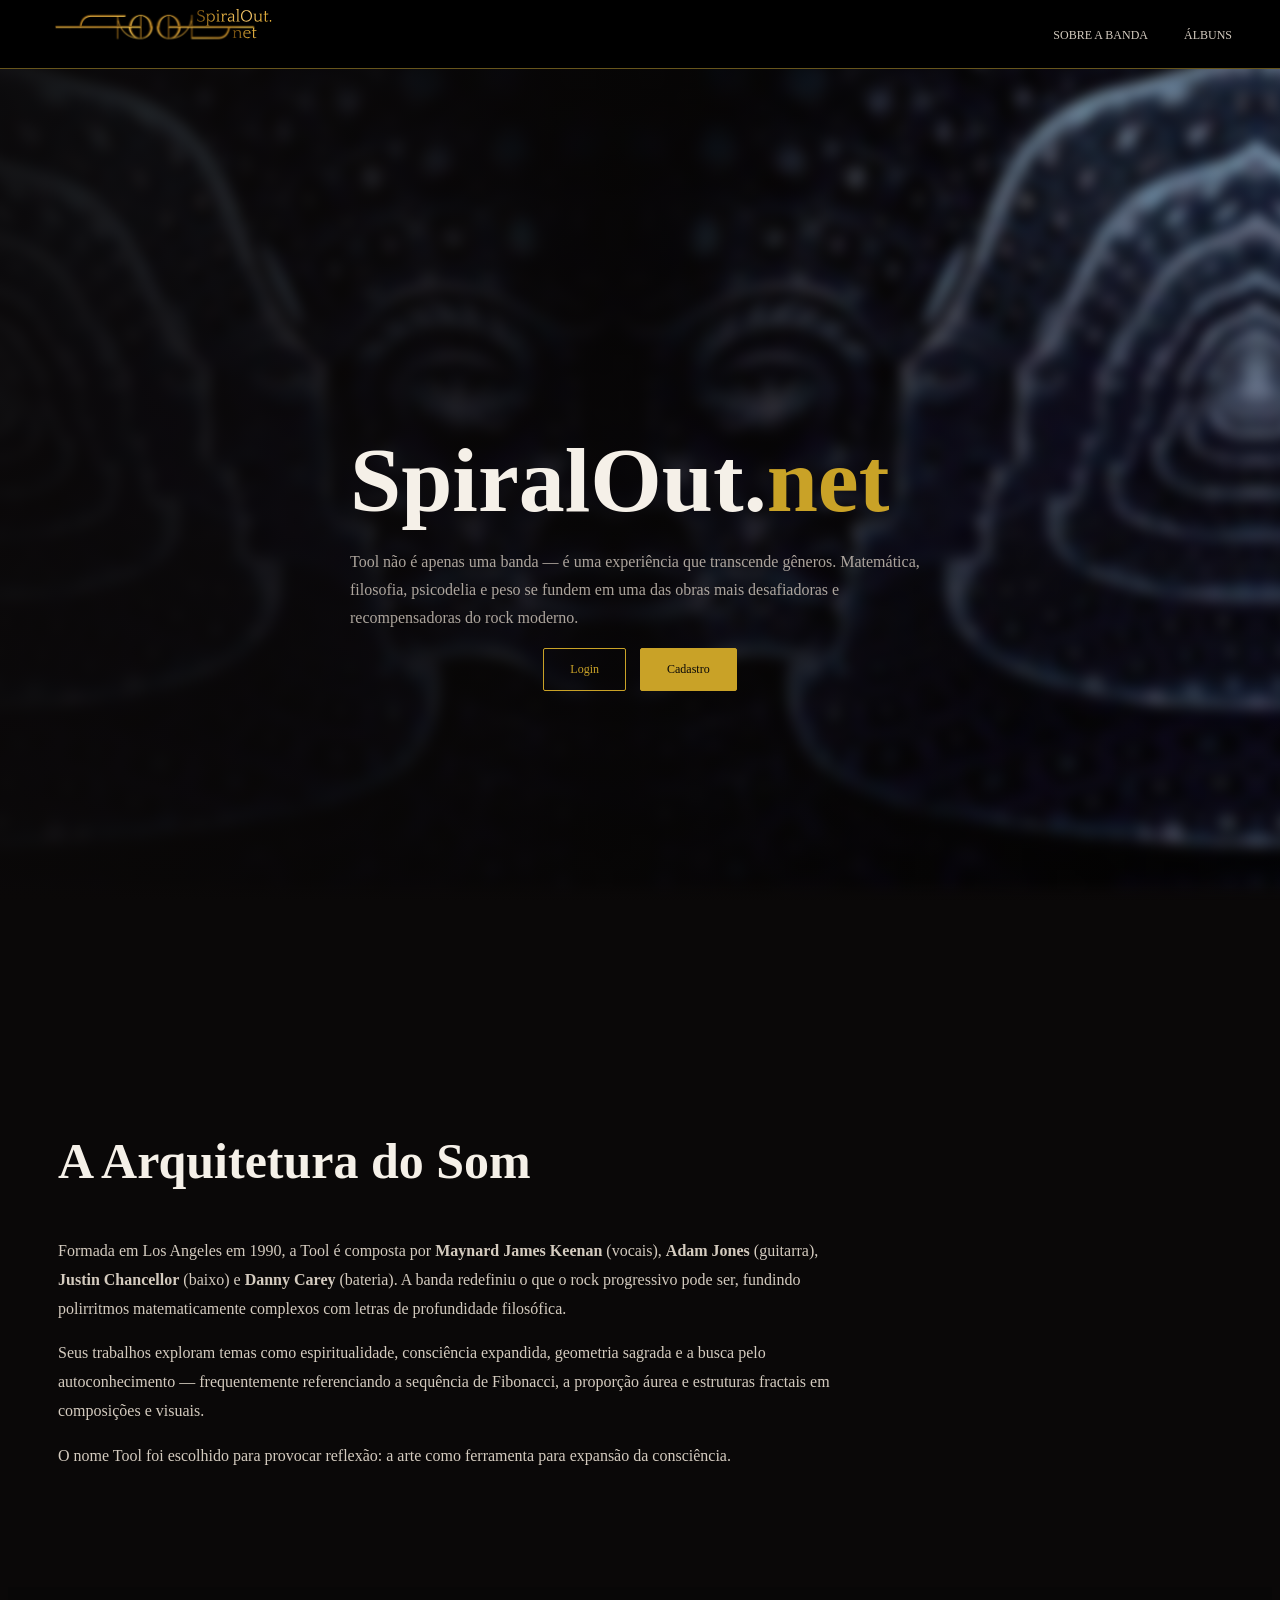
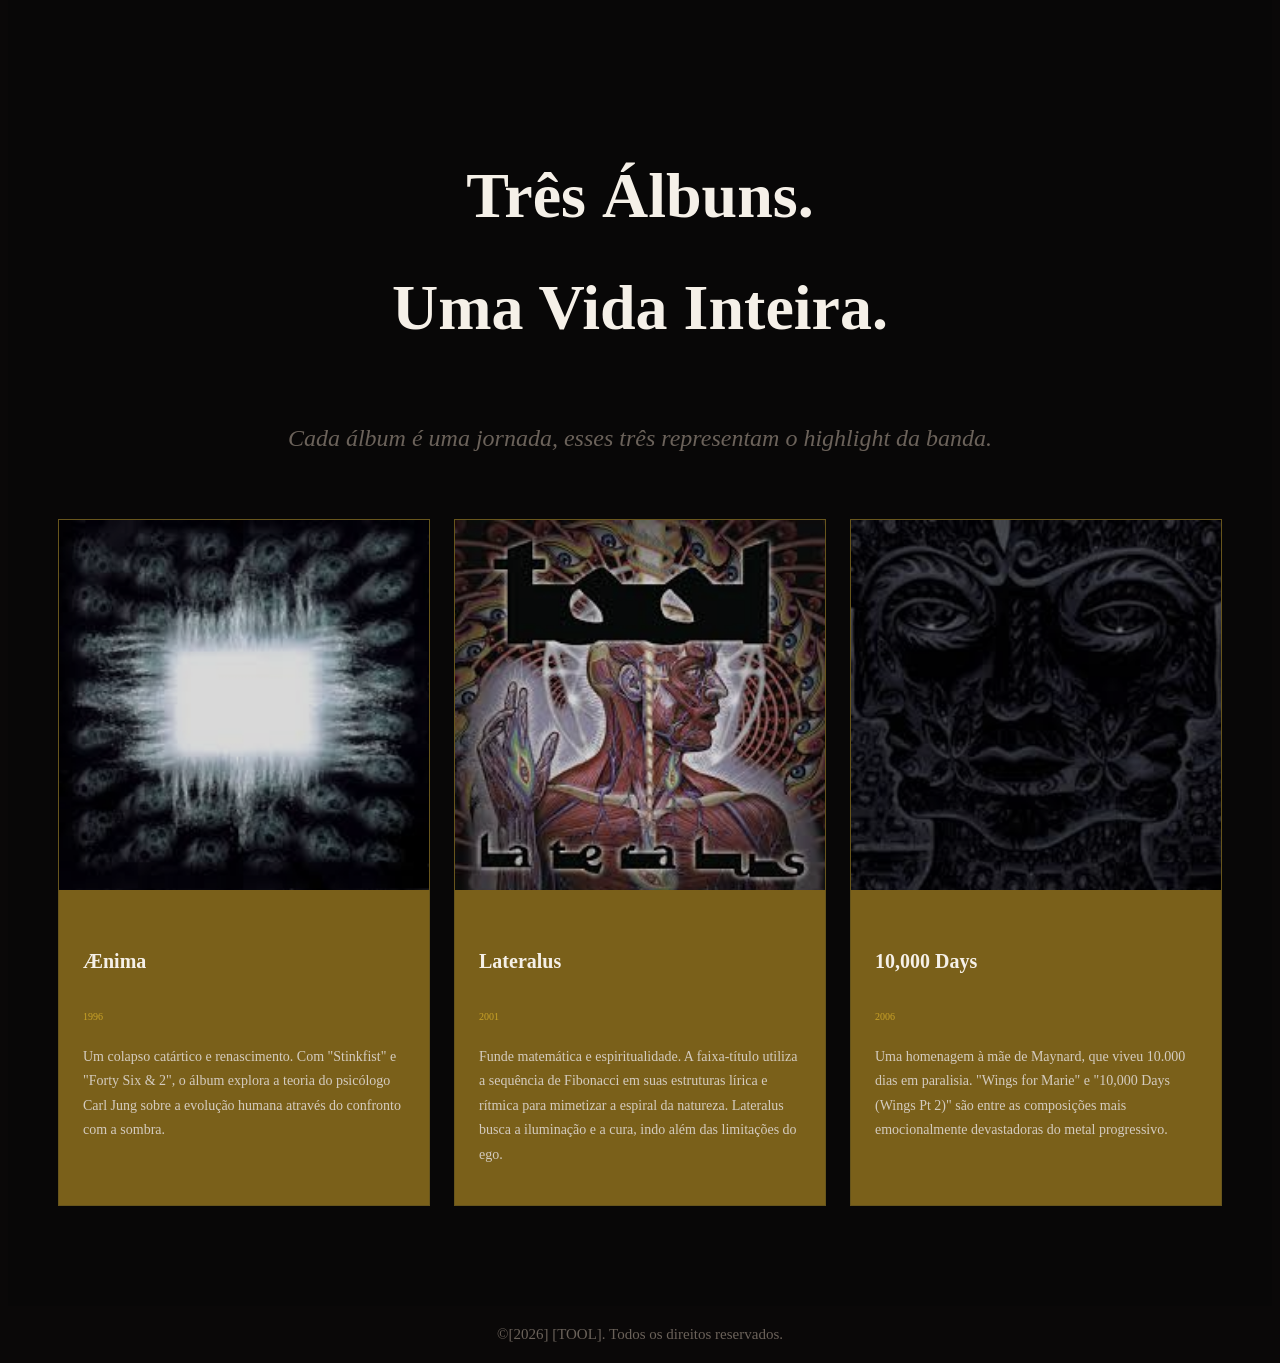
<file: public/index.html>
<!DOCTYPE html>
<html lang="en">

<head>
    <meta charset="UTF-8">
    <meta http-equiv="X-UA-Compatible" content="IE=edge">
    <meta name="viewport" content="width=device-width, initial-scale=1.0">

    <title>SpiralOut.net | Página Inicial</title>

    <script src="./js/sessao.js"></script>

    <link rel="stylesheet" href="css/style.css">
    <link rel="icon" href="./assets/imgs/logo.png">
    <link rel="preconnect" href="https://fonts.gstatic.com">

</head>

<body>
  <!-- Navbar -->
    <header>
        <a href="index.html"> <img src="assets/imgs/logo_navbar_tool.svg" alt="Imagem da logo da navbar" class="logo"></a>

        <ul class="nav_list">
            <li><a href="#sobre_a_banda">SOBRE A BANDA</a></li>
            <li><a href="#albuns">ÁLBUNS</a></li>
        </ul>
    </header>
  
    <!-- Hero Section -->
    <section class="hero" id="hero">
        <div class="hero-background">
        <img src="assets/imgs/fundo.svg" alt="Imagem de fundo do álbum '10,000 Days' da banda Tool">
        </div>

    <div class="hero-content">
        <h1>SpiralOut.<span class="texto-amarelo">net</span></h1>
        <p>Tool não é apenas uma banda — é uma experiência que transcende gêneros. Matemática, filosofia, psicodelia e peso se fundem em uma das obras mais desafiadoras e recompensadoras do rock moderno.</p>
        <div class="hero-buttons">
        <a href="login.html" class="btn btn-linha">Login</a>
        <a href="cadastro.html" class="btn btn-preenchido">Cadastro</a>
        </div>
    </div>

     </section>

     <!-- Sobre a banda -->
      <section class="sobre" id="sobre_a_banda">

        <div class="sobre-texto">
            <h2 id="titulo-sobre">A Arquitetura do Som</h2>
            <p>Formada em Los Angeles em 1990, a Tool é composta por <strong>Maynard James Keenan</strong> (vocais), <strong>Adam Jones</strong> (guitarra), <strong>Justin Chancellor</strong> (baixo) e <strong>Danny Carey</strong> (bateria). A banda redefiniu o que o rock progressivo pode ser, fundindo polirritmos matematicamente complexos com letras de profundidade filosófica.</p>

            <p>Seus trabalhos exploram temas como espiritualidade, consciência expandida, geometria sagrada e a busca pelo autoconhecimento — frequentemente referenciando a sequência de Fibonacci, a proporção áurea e estruturas fractais em composições e visuais.</p>

            <p>O nome Tool foi escolhido para provocar reflexão: a arte como ferramenta para expansão da consciência.</p>
        </div>
      </section>

      <!-- Albuns -->
       <section class="albuns" id="albuns">

        <div class="albuns-header">
            <h2 id="titulo-albuns">Três Álbuns. <br> Uma Vida Inteira.</h2>
            <p>Cada álbum é uma jornada, esses três representam o highlight da banda.
            </p>
        </div>

        <div class="albuns-grid">

            <!-- Ænima -->
            <article class="album-card" aria-label="Álbum Ænima">
                <div class="album-capa">
                    <img src="assets/imgs/aenima.jpg" alt="Capa do álbum Ænima">
                </div>

                <div class="album-info">
                    <h3 class="album-nome">Ænima</h3>
                    <span class="album-ano">1996</span>
                    <p class="album-desc"> Um colapso catártico e renascimento. Com "Stinkfist" e "Forty Six & 2", o álbum explora a teoria do psicólogo Carl Jung sobre a evolução humana através do confronto com a sombra. </p>
                </div>
            </article>

            <!-- Lateralus -->
             <article class="album-card">
                <div class="album-capa">
                    <img src="assets/imgs/lateralus.jpg" alt="Capa do álbum Lateralus">
                </div>

                <div class="album-info">
                    <h3 class="album-nome" >Lateralus</h3>
                    <span class="album-ano">2001</span>
                    <p class="album-desc"> Funde matemática e espiritualidade. A faixa-título utiliza a sequência de Fibonacci em suas estruturas lírica e rítmica para mimetizar a espiral da natureza. Lateralus busca a iluminação e a cura, indo além das limitações do ego. </p>
                </div>
             </article>

             <!-- 10,000 Days -->
              <article class="album-card">
                <div class="album-capa">
                    <img src="assets/imgs/10000 days.jpg" alt="Capa do álbum 10,000 Days">
                </div>

                <div class="album-info">
                    <h3 class="album-nome">10,000 Days</h3>
                    <span class="album-ano">2006</span>
                    <p class="album-desc"> Uma homenagem à mãe de Maynard, que viveu 10.000 dias em paralisia. "Wings for Marie" e "10,000 Days (Wings Pt 2)" são entre as composições mais emocionalmente devastadoras do metal progressivo. </p>
                </div>
              </article>
        </div>
       </section>

       <section class="footer">
        <div class="container">
            <p> ©[2026] [TOOL]. Todos os direitos reservados. </p>

        </div>

       </section>
    
</body>
</html>
</file>
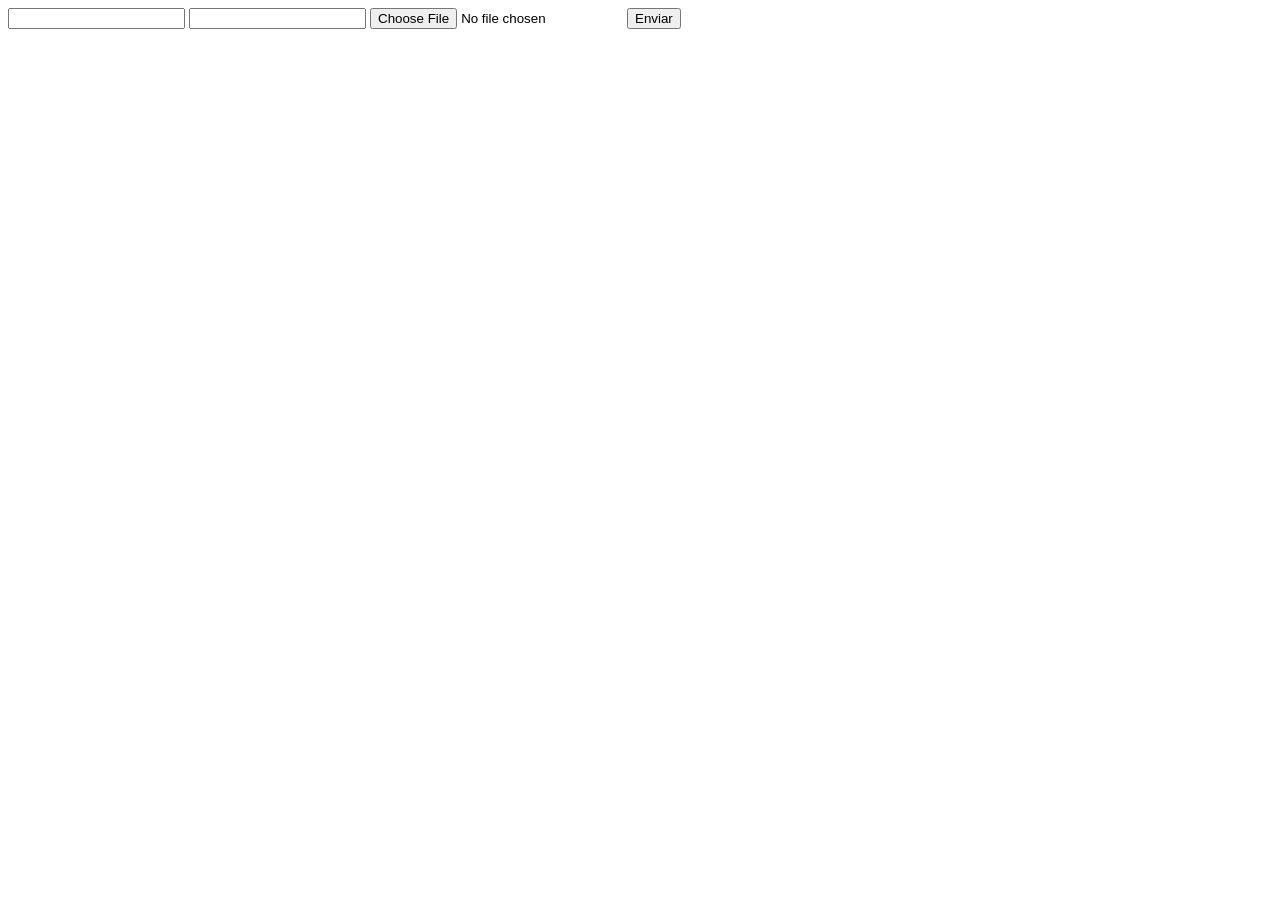
<file: DOCUMENTOS_DE_APOIO/exemplo_de_upload_de_arquivo/public/index.html>
<!DOCTYPE html>
<html lang="en">

<head>
  <meta charset="UTF-8">
  <meta http-equiv="X-UA-Compatible" content="IE=edge">
  <meta name="viewport" content="width=device-width, initial-scale=1.0">
  <title>Upload</title>
</head>

<body>

  <div>
    <input name="nome" id="nome" type="text" />
    <input name="email" id="email" type="url" />
    <input name="foto" id="foto" type="file" />
    <button onclick="enviar()">Enviar</button>
  </div>

  <div id="container"></div>
</body>

</html>

<script>
  function enviar() {
    const formData = new FormData();
    formData.append('foto', foto.files[0])
    formData.append('nome', nome.value)
    formData.append('email', email.value)

    fetch("/usuarios/cadastro", {
      method: "POST",
      body: formData
    })
      .then(res => {
        window.location = "./perfil.html"
      })
      .catch(err => {
        console.log(err);
      })
  }
</script>
</file>
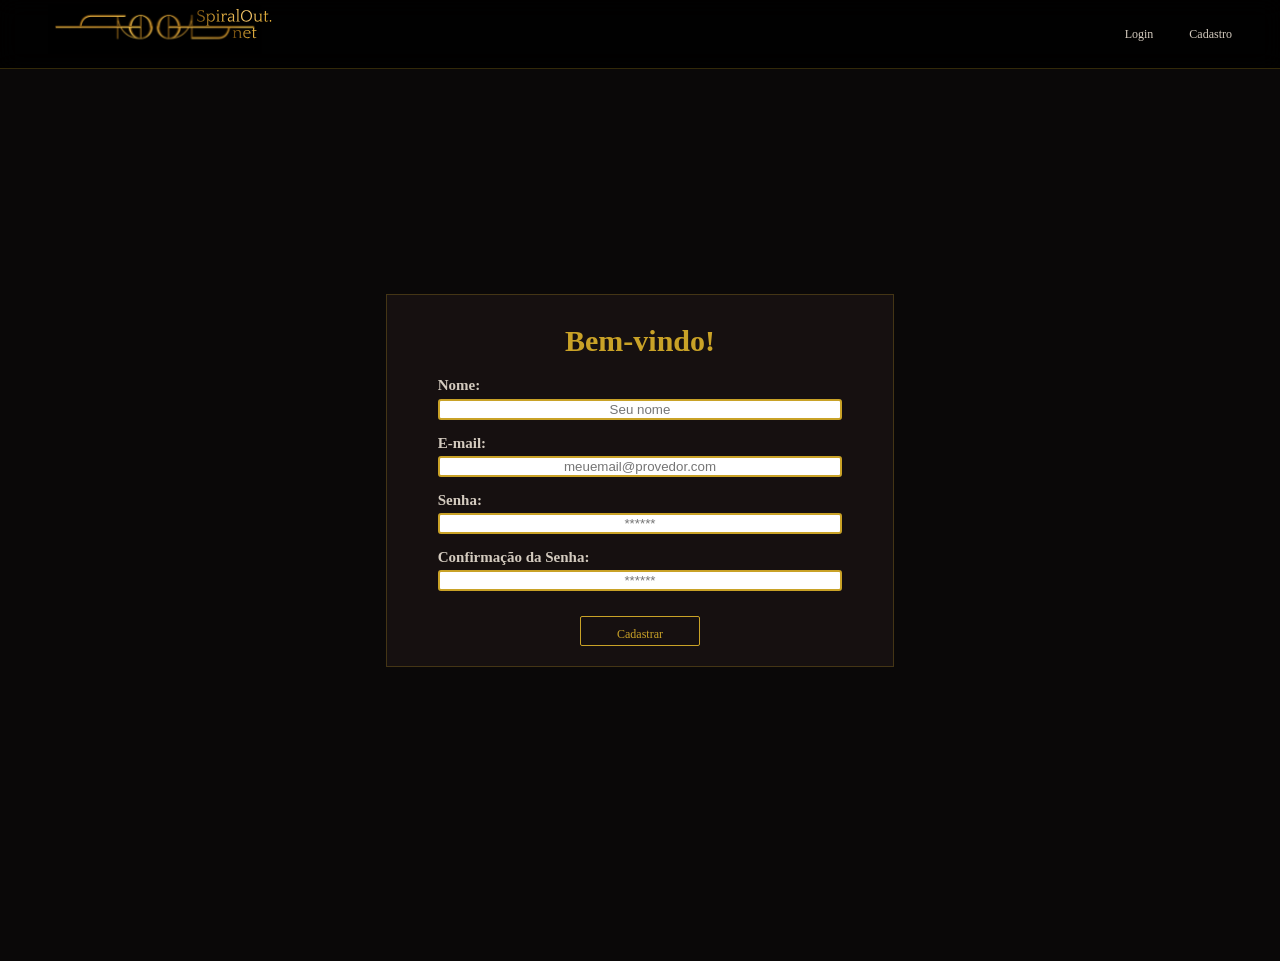
<file: public/cadastro.html>
<!DOCTYPE html>
<html lang="pt-br">

<head>
  <meta charset="UTF-8" />
  <meta http-equiv="X-UA-Compatible" content="IE=edge" />
  <meta name="viewport" content="width=device-width, initial-scale=1.0" />

  <title>SpiralOut.net  | Cadastro</title>

  <script src="./js/sessao.js"></script>

  <link rel="stylesheet" href="./css/login_cadastro.css" />
  <link rel="icon" href="./assets/imgs/logo.png">
  <link rel="preconnect" href="https://fonts.gstatic.com" />
  <link href="https://fonts.googleapis.com/css2?family=Cormorant+Garamond:ital,wght@0,300;0,400;1,300&family=Share+Tech+Mono&display=swap" rel="stylesheet">
</head>

<body onload="listar()">
   <!-- Navbar -->
    <header>
        <a href="index.html"> <img src="assets/imgs/logo_navbar_tool.svg" alt="Imagem da logo da navbar" class="logo"></a>
        <ul class="nav_list">
          <a href="login.html">Login</a>
          <a href="cadastro.html">Cadastro</a>
        </ul>
    </header>
  <!--header fim-->

  <div class="login">
    <div class="container">
      <div class="card card-cadastro">
        <h2>Bem-vindo!</h2>
        <div class="formulario">
          <!--
                         Para inserir mais um campo, copie uma das inputs abaixo.
                         Assim que inserir vá para o script abaixo.
                     -->
          <div class="campo">
            <span>Nome:</span>
            <input id="nome_input" type="text" placeholder="Seu nome" />
          </div>
          <div class="campo">
            <span>E-mail:</span>
            <input id="email_input" type="text" placeholder="meuemail@provedor.com" />
          </div>
          <div class="campo">
            <span>Senha:</span>
            <input id="senha_input" type="password" placeholder="******" />
          </div>
          <div class="campo">
            <span>Confirmação da Senha:</span>
            <input id="confirmacao_senha_input" type="password" placeholder="******" />
          </div>
          <button class="botao" onclick="cadastrar()">Cadastrar</button>
        </div>
        <div id="div_aguardar" class="loading-div">
          <img src="./assets/circle-loading.gif" id="loading-gif" />
        </div>

        <div id="div_erros_login"></div>
      </div>
    </div>
  </div>


</html>

<script>

  // Array para armazenar empresas cadastradas para validação de código de ativação 
  let listaEmpresasCadastradas = [];

  function cadastrar() {
    // aguardar();

    //Recupere o valor da nova input pelo nome do id
    // Agora vá para o método fetch logo abaixo
    var nomeVar = nome_input.value;
    var emailVar = email_input.value;
    var senhaVar = senha_input.value;
    var confirmacaoSenhaVar = confirmacao_senha_input.value;

    // Verificando se há algum campo em branco
    if (
      nomeVar == "" ||
      emailVar == "" ||
      senhaVar == "" ||
      confirmacaoSenhaVar == ""
    ) {
      alert("Campo(s) vazio(s)")

      finalizarAguardar();
      return false;
    } else {
     // setInterval(sumirMensagem, 5000);
    }

    // Enviando o valor da nova input
    fetch("/usuarios/cadastrar", {
      method: "POST",
      headers: {
        "Content-Type": "application/json",
      },
      body: JSON.stringify({
        // crie um atributo que recebe o valor recuperado aqui
        // Agora vá para o arquivo routes/usuario.js
        nomeServer: nomeVar,
        emailServer: emailVar,
        senhaServer: senhaVar,
      }),
    })
      .then(function (resposta) {
        console.log("resposta: ", resposta);

        if (resposta.ok) {
          /*cardErro.style.display = "block";

          mensagem_erro.innerHTML =
            "Cadastro realizado com sucesso! Redirecionando para tela de Login...";*/

          setTimeout(() => {
            window.location = "login.html";
          }, "2000");

          limparFormulario();
          finalizarAguardar();
          console.log('deu certo');
          
        } else {
          throw "Houve um erro ao tentar realizar o cadastro!";
        }
      })
      .catch(function (resposta) {
        console.log(`#ERRO: ${resposta}`);
        //finalizarAguardar();
      });

    return false;
  }

  // Listando empresas cadastradas 
  /*  

  function listar() {
    fetch("/empresas/listar", {
      method: "GET",
    })
      .then(function (resposta) {
        resposta.json().then((empresas) => {
          empresas.forEach((empresa) => {
            listaEmpresasCadastradas.push(empresa);

            console.log("listaEmpresasCadastradas")
            console.log(listaEmpresasCadastradas[0].codigo_ativacao)
          });
        });
      })
      .catch(function (resposta) {
        console.log(`#ERRO: ${resposta}`);
      });
  }*/ 

  /* function sumirMensagem() {
    cardErro.style.display = "none";
  }
  */
</script>
</file>
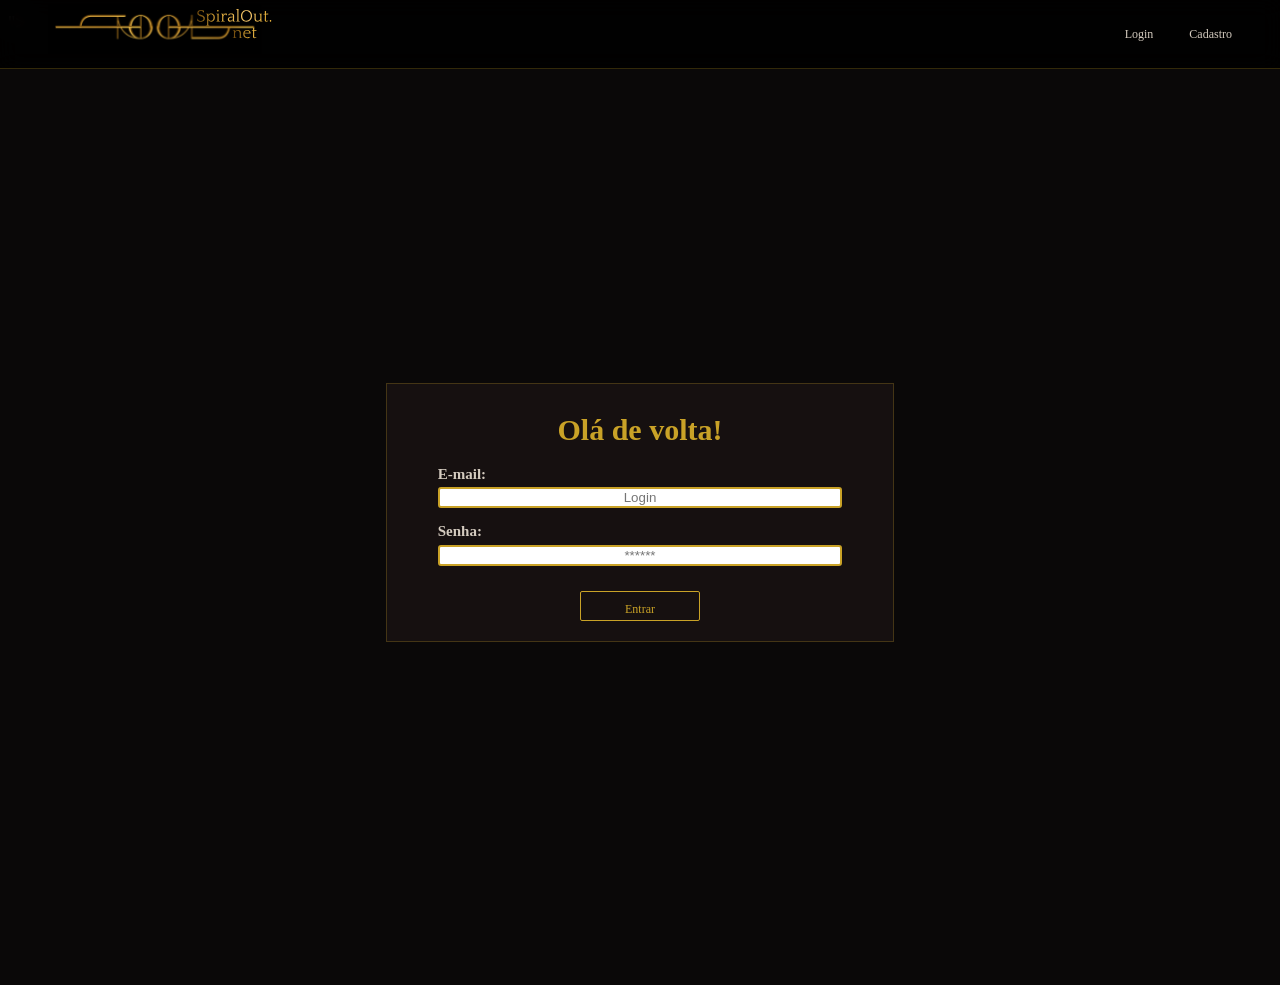
<file: public/login.html>
<!DOCTYPE html>
<html lang="pt-br">

<head>
    <meta charset="UTF-8">
    <meta http-equiv="X-UA-Compatible" content="IE=edge">
    <meta name="viewport" content="width=device-width, initial-scale=1.0">

    <title>SpiralOut.net | Login</title>

    <script src="./js/sessao.js"></script>

    <link rel="stylesheet" href="./css/login_cadastro.css" />
    <link rel="icon" href="./assets/imgs/logo.png">
    <link rel="preconnect" href="https://fonts.gstatic.com">
</head>

<body>
    <!--Navbar-->
    <header>
        <a href="index.html"> <img src="assets/imgs/logo_navbar_tool.svg" alt="Imagem da logo da navbar" class="logo"></a>
        <ul class="nav_list">
          <a href="login.html">Login</a>
          <a href="cadastro.html">Cadastro</a>
        </ul>
    </header>


    <div class="login">
        <div class="login-background"></div>">
        <div class="container">
            <div class="card card-login">
                <h2>Olá de volta!</h2>
                <div class="formulario">
                    <div class="campo">
                        <span>E-mail:</span>
                        <input id="email_input" type="text" placeholder="Login">
                    </div>
                    <div class="campo">
                        <span>Senha:</span>
                        <input id="senha_input" type="password" placeholder="******">
                    </div>
                    <button class="botao" onclick="entrar()">Entrar</button>
                </div>

                <div id="div_aguardar" class="loading-div">
                    <img src="./assets/circle-loading.gif" id="loading-gif">
                </div>

                <div id="div_erros_login"></div>
            </div>
        </div>
    </div>

</body>

</html>

<script>


    function entrar() {
        aguardar();

        var emailVar = email_input.value;
        var senhaVar = senha_input.value;

        if (emailVar == "" || senhaVar == "") {
            /*cardErro.style.display = "block"
            mensagem_erro.innerHTML = "(Mensagem de erro para todos os campos em branco)";*/
            alert("Todos os campos estão em branco!")
            finalizarAguardar();
            return false;
        }
        /*else {
            setInterval(sumirMensagem, 5000)
        }*/

        console.log("FORM LOGIN: ", emailVar);
        console.log("FORM SENHA: ", senhaVar);

        fetch("/usuarios/autenticar", {
            method: "POST",
            headers: {
                "Content-Type": "application/json"
            },
            body: JSON.stringify({
                emailServer: emailVar,
                senhaServer: senhaVar
            })
        }).then(function (resposta) {
            console.log("ESTOU NO THEN DO entrar()!")

            if (resposta.ok) {
                console.log(resposta);

                resposta.json().then(json => {
                    console.log(json);
                    console.log(JSON.stringify(json));
                    sessionStorage.EMAIL_USUARIO = json.email;
                    sessionStorage.NOME_USUARIO = json.nome;
                    sessionStorage.ID_USUARIO = json.id;                    

                    setTimeout(function () {
                        window.location.href = "quiz.html";
                    }, 1000); // apenas para exibir o loading

                });

            } else {
                alert("Houve um erro ao tentar realizar o login!")

                /*
                console.log("Houve um erro ao tentar realizar o login!");*/

                resposta.text().then(texto => {
                    console.error(texto);
                    finalizarAguardar(texto);
                });
            }

        }).catch(function (erro) {
            console.log(erro);
        })

        return false;
    }

    /*function sumirMensagem() {
        cardErro.style.display = "none"
    }*/

</script>
</file>
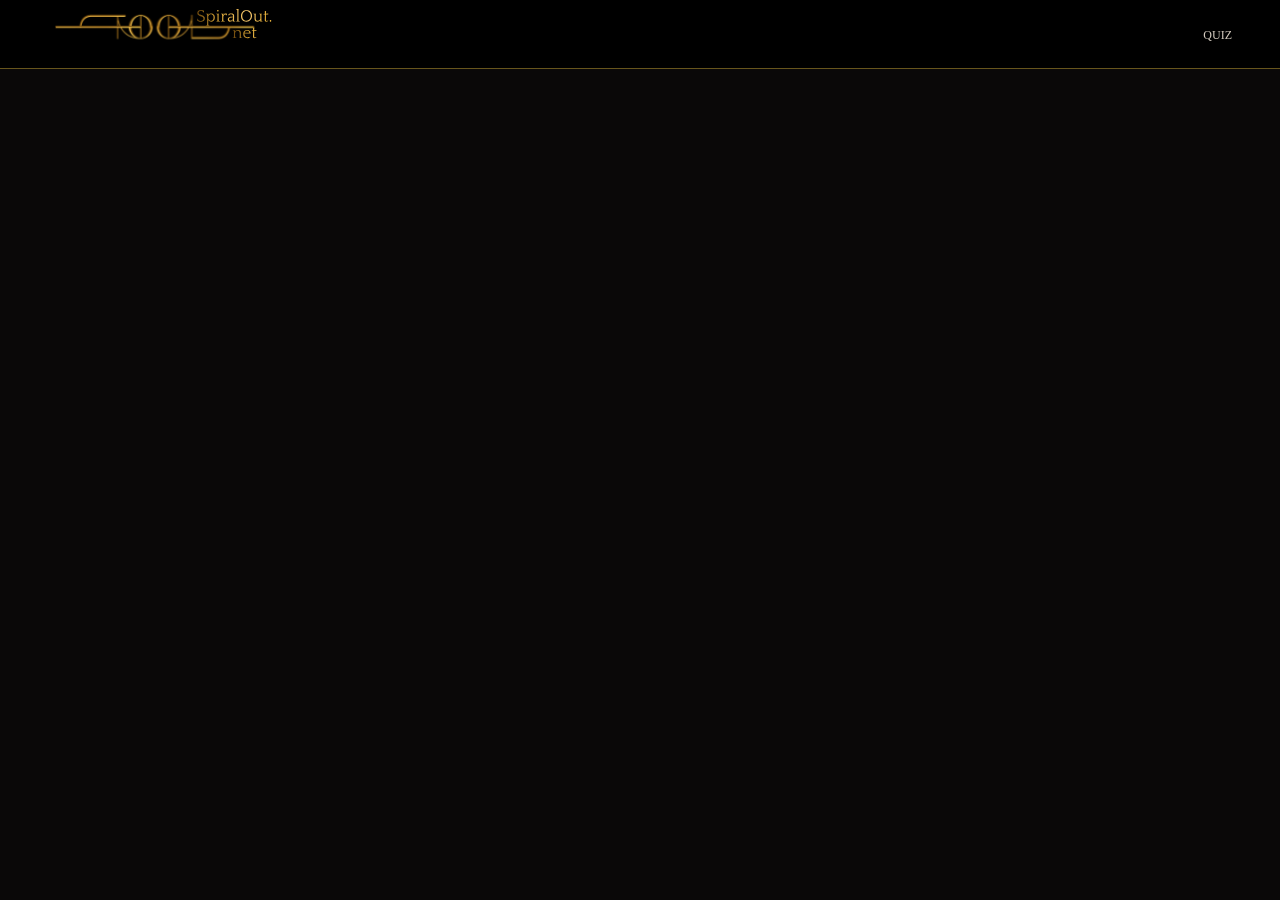
<file: public/perfil.html>
<!DOCTYPE html>
<html lang="en">
<head>
    <meta charset="UTF-8">
    <meta http-equiv="X-UA-Compatible" content="IE=edge">
    <meta name="viewport" content="width=device-width, initial-scale=1.0">

    <title>SpiralOut.net | Perfil</title>

    <script src="./js/sessao.js"></script>

    <link rel="stylesheet" href="css/style.css">
    <link rel="icon" href="./assets/imgs/logo.png">
    <link rel="preconnect" href="https://fonts.gstatic.com">

</head>
<body>

<!-- Navbar -->
<header>
    <a href="index.html"> <img src="assets/imgs/logo_navbar_tool.svg" alt="Imagem da logo da navbar" class="logo"></a>

    <ul class="nav_list">
        <li><a href="quiz.html">QUIZ</a></li>

    </ul>
</header>
    
</body>

</html>
</file>
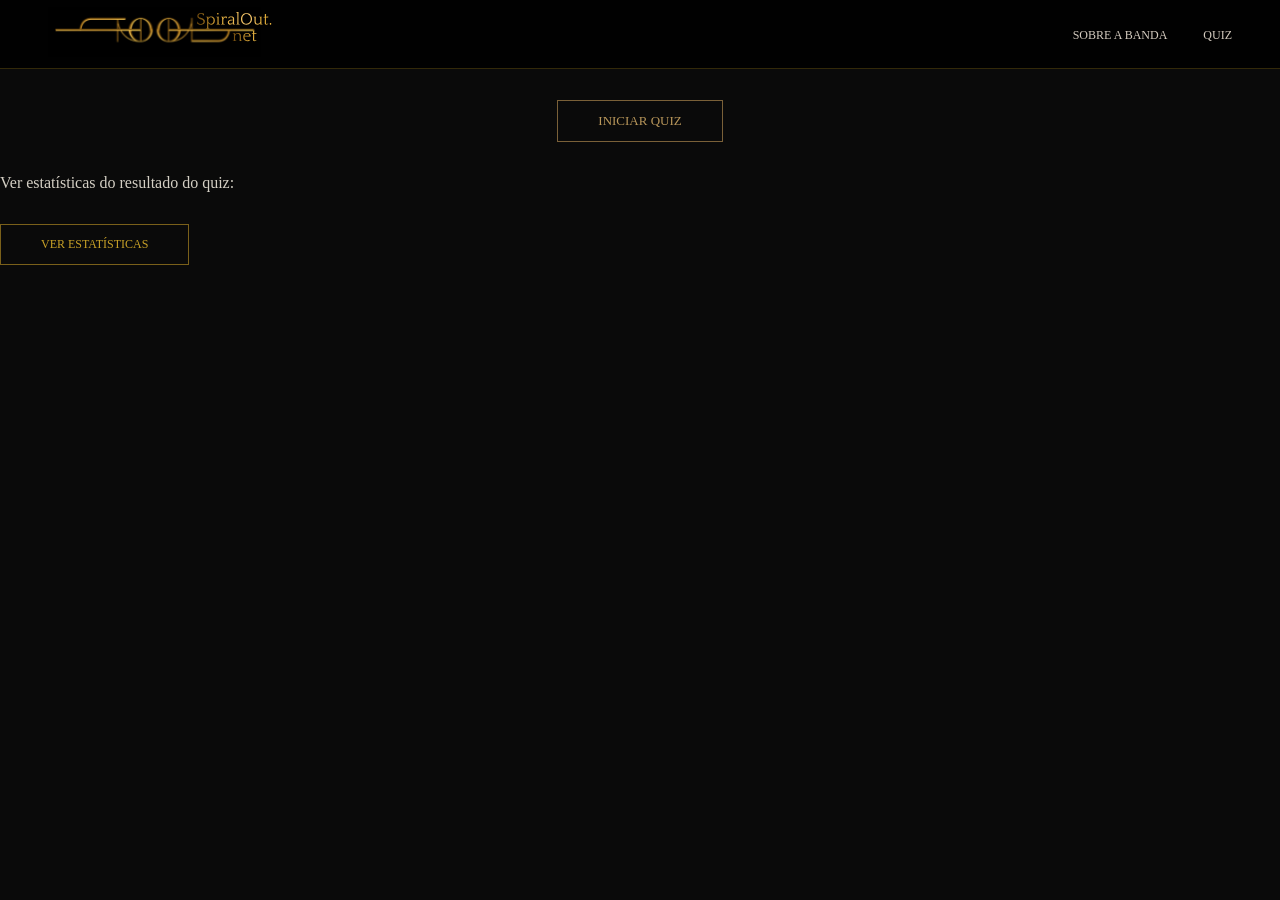
<file: public/quiz.html>
<!DOCTYPE html>
<html lang="en">

<head>
    <meta charset="UTF-8">
    <meta http-equiv="X-UA-Compatible" content="IE=edge">
    <meta name="viewport" content="width=device-width, initial-scale=1.0">

    <title>SpiralOut.net | Login</title>

    <script src="./js/sessao.js"></script>

    <link rel="stylesheet" href="./css/quiz.css" />
    <link rel="icon" href="./assets/imgs/logo.png">
    <link rel="preconnect" href="https://fonts.gstatic.com">
</head>

<body onload="onloadEsconder()">

    <!-- Navbar -->
    <header>
        <a href="index.html"> <img src="assets/imgs/logo_navbar_tool.svg" alt="Imagem da logo da navbar" class="logo"></a>

        <ul class="nav_list">
            <li><a href="index.html">SOBRE A BANDA</a></li>
            <li><a href="quiz.html">QUIZ</a></li>
        </ul>
    </header>

     <div id="pontuacaoEJogo">
        <button id="btnIniciarQuiz" onclick="iniciarQuiz()">INICIAR QUIZ</button>

        <div id="pontuacao" class="flex-colunar width-fit-content border-primary">
            <div id="pontuacaoDuranteJogo" class="flex-colunar padding-8">
                <span class="width-fit-content">Quantidade de acertos: <span id="spanCertas"></span></span>
                <span class="width-fit-content">Quantidade de erros: <span id="spanErradas"></span></span>
            </div>
            <div id="pontuacaoFinalJogo" class="flex-colunar padding-8">
                <span id="pontuacaoFinal" class="width-fit-content">Pontuação Final:
                    <span id="spanPontuacaoFinal">***</span>
                </span>
                <span id="msgFinal" class="width-fit-content">***</span>
            </div>
        </div>

        <div id="jogo" class="width-fit-content flex-colunar border-secondary">

            <div id="infoQuestao" class="padding-8">
                <span>Questão atual: <span id="spanNumeroDaQuestaoAtual"></span> de <span id="qtdQuestoes"></span>
                    questões.</span>
            </div>

            <div id="perguntaDaQuestaoAtual" class="padding-8">
                <span id="spanQuestaoExibida" class="text-bold"></span>
            </div>

            <div id="infoAlternativas" class="padding-8">
                <span><em>Escolha uma opção dentre as abaixo:</em></span>
            </div>

            <div id="opcoes" class="flex-colunar padding-8">
                <span>
                    <input type="radio" id="primeiraOpcao" name="option" class="radio" value="alternativaA" />
                    <label for="primeiraOpcao" class="option" id="labelOpcaoUm"></label>
                </span>
                <span>
                    <input type="radio" id="segundaOpcao" name="option" class="radio" value="alternativaB" />
                    <label for="segundaOpcao" class="option" id="labelOpcaoDois"></label>
                </span>
                <span>
                    <input type="radio" id="terceiraOpcao" name="option" class="radio" value="alternativaC" />
                    <label for="terceiraOpcao" class="option" id="labelOpcaoTres"></label>
                </span>
                <span>
                    <input type="radio" id="quartaOpcao" name="option" class="radio" value="alternativaD" />
                    <label for="quartaOpcao" class="option" id="labelOpcaoQuatro"></label>
                </span>
            </div>

            <div id="botoes" class="flex-colunar padding-8">
                <button onclick="submeter()" id="btnSubmeter">SUBMETER RESPOSTA</button>
                <button onclick="avancar()" id="btnProx" disabled>AVANÇAR PARA A PRÓXIMA QUESTÃO</button>
                <!-- <button onclick="finalizar()" id="btnConcluir" disabled>Finalizar Quiz</button> -->
                <button onclick="tentarNovamente()" id="btnTentarNovamente" disabled>TENTAR NOVAMENTE</button>
            </div>

        </div>
    </div>

    <!-- botão que vai direcionar para as dashboards -->
     <p>Ver estatísticas do resultado do quiz:</p>
     <button onclick="redirecionarDash()" id="btn_dashboard">VER ESTATÍSTICAS</button>
     
</body>

</html>
<script>
    const listaDeQuestoes = [

        {
            pergunta: "Em que cidade e ano a banda Tool foi formada?",
            alternativaA: "Nova York, 1985",
            alternativaB: "Los Angeles, 1990",
            alternativaC: "Chicago, 1993",
            alternativaD: "Seattle, 1991",
            alternativaCorreta: "alternativaB"
        },

        {
            pergunta: "Qual álbum da banda utiliza a sequência de Fibonacci em suas estruturas lírica e rítmica?",
            alternativaA: "Ænima",
            alternativaB: "10,000 Days",
            alternativaC: "Lateralus",
            alternativaD: "Opiate",
            alternativaCorreta: "alternativaC"
        },

        {
            pergunta: "O álbum 10,000 Days é uma homenagem a quem?",
            alternativaA: "Ao guitarrista Adam Jones",
            alternativaB: "À mãe de Maynard, que viveu em paralisia",
            alternativaC: "A um amigo falecido da banda",
            alternativaD: "Ao psicólogo Carl Jung",
            alternativaCorreta: "alternativaB"
        },

        {
            pergunta: "Qual psicólogo inspirou temas do álbum Ænima, explorando a evolução humana?",
            alternativaA: "Sigmund Freud",
            alternativaB: "Viktor Frankl",
            alternativaC: "Abraham Maslow",
            alternativaD: "Carl Jung",
            alternativaCorreta: "alternativaD"
            },

        {
            pergunta: "Qual foi o motivo da escolha do nome 'Tool' segundo o texto?",
            alternativaA: "Uma referência a ferramentas musicais",
            alternativaB: "Homenagem a um filme dos anos 80",
            alternativaC: "A arte como ferramenta para expansão da consciência",
            alternativaD: "Um nome aleatório escolhido pela banda",
            alternativaCorreta: "alternativaC"
            }

    ]

    // variáveis globais    
    let numeroDaQuestaoAtual = 0
    let pontuacaoFinal = 0
    let tentativaIncorreta = 0
    let certas = 0
    let erradas = 0
    let quantidadeDeQuestoes = listaDeQuestoes.length
    // let isUltima = numeroDaQuestaoAtual == quantidadeDeQuestoes-1 ? true : false
    let respostasDoUsuario = [] /* esse vetor vi acumular o resultado de cada questão */

    function onloadEsconder() {
        document.getElementById('pontuacao').style.display = "none"
        document.getElementById('jogo').style.display = "none"
    }

    function iniciarQuiz() {
        document.getElementById('pontuacao').style.display = "flex"
        document.getElementById('jogo').style.display = "flex"
        document.getElementById('btnIniciarQuiz').style.display = "none"

        document.getElementById('qtdQuestoes').innerHTML = quantidadeDeQuestoes

        preencherHTMLcomQuestaoAtual(0)

        btnSubmeter.disabled = false
        btnProx.disabled = true
        // btnConcluir.disabled = true
        btnTentarNovamente.disabled = true
    }

    function preencherHTMLcomQuestaoAtual(index) {
        habilitarAlternativas(true)
        const questaoAtual = listaDeQuestoes[index]
        numeroDaQuestaoAtual = index
        console.log("questaoAtual")
        console.log(questaoAtual)
        document.getElementById("spanNumeroDaQuestaoAtual").innerHTML = Number(index) + 1 // ajustando porque o index começa em 0
        document.getElementById("spanQuestaoExibida").innerHTML = questaoAtual.pergunta;
        document.getElementById("labelOpcaoUm").innerHTML = questaoAtual.alternativaA;
        document.getElementById("labelOpcaoDois").innerHTML = questaoAtual.alternativaB;
        document.getElementById("labelOpcaoTres").innerHTML = questaoAtual.alternativaC;
        document.getElementById("labelOpcaoQuatro").innerHTML = questaoAtual.alternativaD;
    }

    function submeter() {
        const options = document.getElementsByName("option"); // recupera alternativas no html

        let hasChecked = false
        for (let i = 0; i < options.length; i++) {
            if (options[i].checked) {
                hasChecked = true
                break
            }
        }

        if (!hasChecked) {
            alert("Não há alternativas escolhidas. Escolha uma opção.")
        } else {
            btnSubmeter.disabled = true
            btnProx.disabled = false

            habilitarAlternativas(false)

            checarResposta()
        }
    }

    function habilitarAlternativas(trueOrFalse) {
        let opcaoEscolhida = trueOrFalse ? false : true

        primeiraOpcao.disabled = opcaoEscolhida
        segundaOpcao.disabled = opcaoEscolhida
        terceiraOpcao.disabled = opcaoEscolhida
        quartaOpcao.disabled = opcaoEscolhida

    }

    function avancar() {
        btnProx.disabled = true
        btnSubmeter.disabled = false

        desmarcarRadioButtons()

        if (numeroDaQuestaoAtual < quantidadeDeQuestoes - 1) {
            preencherHTMLcomQuestaoAtual(numeroDaQuestaoAtual)
        } else if (numeroDaQuestaoAtual == quantidadeDeQuestoes - 1) {
            preencherHTMLcomQuestaoAtual(numeroDaQuestaoAtual)
        } else {
            finalizarJogo()
        }
        limparCoresBackgroundOpcoes()
    }

    function tentarNovamente() {
        // atualiza a página
        window.location.reload()
    }

    function checarResposta() {
        const questaoAtual = listaDeQuestoes[numeroDaQuestaoAtual] // questão atual 
        const respostaQuestaoAtual = questaoAtual.alternativaCorreta // qual é a resposta correta da questão atual

        const options = document.getElementsByName("option"); // recupera alternativas no html

        let alternativaCorreta = null // variável para armazenar a alternativa correta

        options.forEach((option) => {
            if (option.value === respostaQuestaoAtual) {
                console.log("alternativaCorreta está no componente: " + alternativaCorreta)
                alternativaCorreta = option.labels[0].id
            }
        })

        // verifica se resposta assinalada é correta
        options.forEach((option) => {
            if (option.checked === true && option.value === respostaQuestaoAtual) {
                document.getElementById(alternativaCorreta).classList.add("text-success-with-bg")
                pontuacaoFinal++
                certas++
                document.getElementById("spanCertas").innerHTML = certas
                /* registra que o usuário acertou a questão */
                respostasDoUsuario.push({numeroQuestao : numeroDaQuestaoAtual + 1, acertou: true})
                
                numeroDaQuestaoAtual++

            } else if (option.checked && option.value !== respostaQuestaoAtual) {
                const wrongLabelId = option.labels[0].id

                document.getElementById(wrongLabelId).classList.add("text-danger-with-bg")
                document.getElementById(alternativaCorreta).classList.add("text-success-with-bg")
                tentativaIncorreta++
                erradas++
                document.getElementById("spanErradas").innerHTML = erradas
               /* resgistra que o usuário ERROU essa questão */
               respostasDoUsuario.push({ numeroQuestao: numeroDaQuestaoAtual + 1, acertou: false})
               
                numeroDaQuestaoAtual++
                
            }
        })
    }

    function limparCoresBackgroundOpcoes() {
        const options = document.getElementsByName("option");
        options.forEach((option) => {
            document.getElementById(option.labels[0].id).classList.remove("text-danger-with-bg")
            document.getElementById(option.labels[0].id).classList.remove("text-success-with-bg")
        })
    }

    function desmarcarRadioButtons() {
        const options = document.getElementsByName("option");
        for (let i = 0; i < options.length; i++) {
            options[i].checked = false;
        }
    }

    function finalizarJogo() {
        let textoParaMensagemFinal = null
        let classComCoresParaMensagemFinal = null
        const porcentagemFinalDeAcertos = pontuacaoFinal / quantidadeDeQuestoes

        if (porcentagemFinalDeAcertos <= 0.3) {
            textoParaMensagemFinal = "Parece que você não leu o artigo..."
            classComCoresParaMensagemFinal = "text-danger-with-bg"
        }
        else if (porcentagemFinalDeAcertos > 0.3 && porcentagemFinalDeAcertos < 0.9) {
            textoParaMensagemFinal = "Tente rever as informações do site!"
            classComCoresParaMensagemFinal = "text-warning-with-bg"
        }
        else if (porcentagemFinalDeAcertos >= 0.9) {
            textoParaMensagemFinal = "Alto número de acertos!"
            classComCoresParaMensagemFinal = "text-success-with-bg"
        }
        const porcentagemFinal = Math.round(porcentagemFinalDeAcertos * 100)
        textoParaMensagemFinal += "<br> Você acertou " + Math.round((porcentagemFinalDeAcertos)*100) + "% das questões."


        const botaoDash = document.getElementById("btn_dashboard");

        document.getElementById('msgFinal').innerHTML = textoParaMensagemFinal
        document.getElementById('msgFinal').classList.add(classComCoresParaMensagemFinal) 
        document.getElementById('spanPontuacaoFinal').innerHTML = pontuacaoFinal
        document.getElementById('jogo').classList.add("text-new-gray") 

        btnProx.disabled = true
        btnSubmeter.disabled = true
        // btnConcluir.disabled = true
        btnTentarNovamente.disabled = false

        /* pegar id do usuário logado */
        /* se não estiver logado o idUsuario fica null */
        var idUsuario = sessionStorage.getItem("ID_USUARIO")

        fetch ("/quiz/salvar",{
            method: "POST", 
            headers: {"Content-Type" : "application/json" },
            body: JSON.stringify({
                pontuacaoFinal: pontuacaoFinal,
                porcentagem: porcentagemFinal,
                idUsuario: idUsuario,
                respostas: respostasDoUsuario /* o array com as 5 respostas */
            })
        })
        .then(function (resposta) {return resposta.json() })
        .then(function (dados) {
            console.log("Resultado salvo com sucesso:", dados.mensagem)
        })
        .catch(function (erro){
            console.log("Erro ao salvar resultado:", erro)
        })
    }
    
    function redirecionarDash(){
        window.location.href = "dashboard.html";
    }
</script>
    
</body>
</html>
</file>
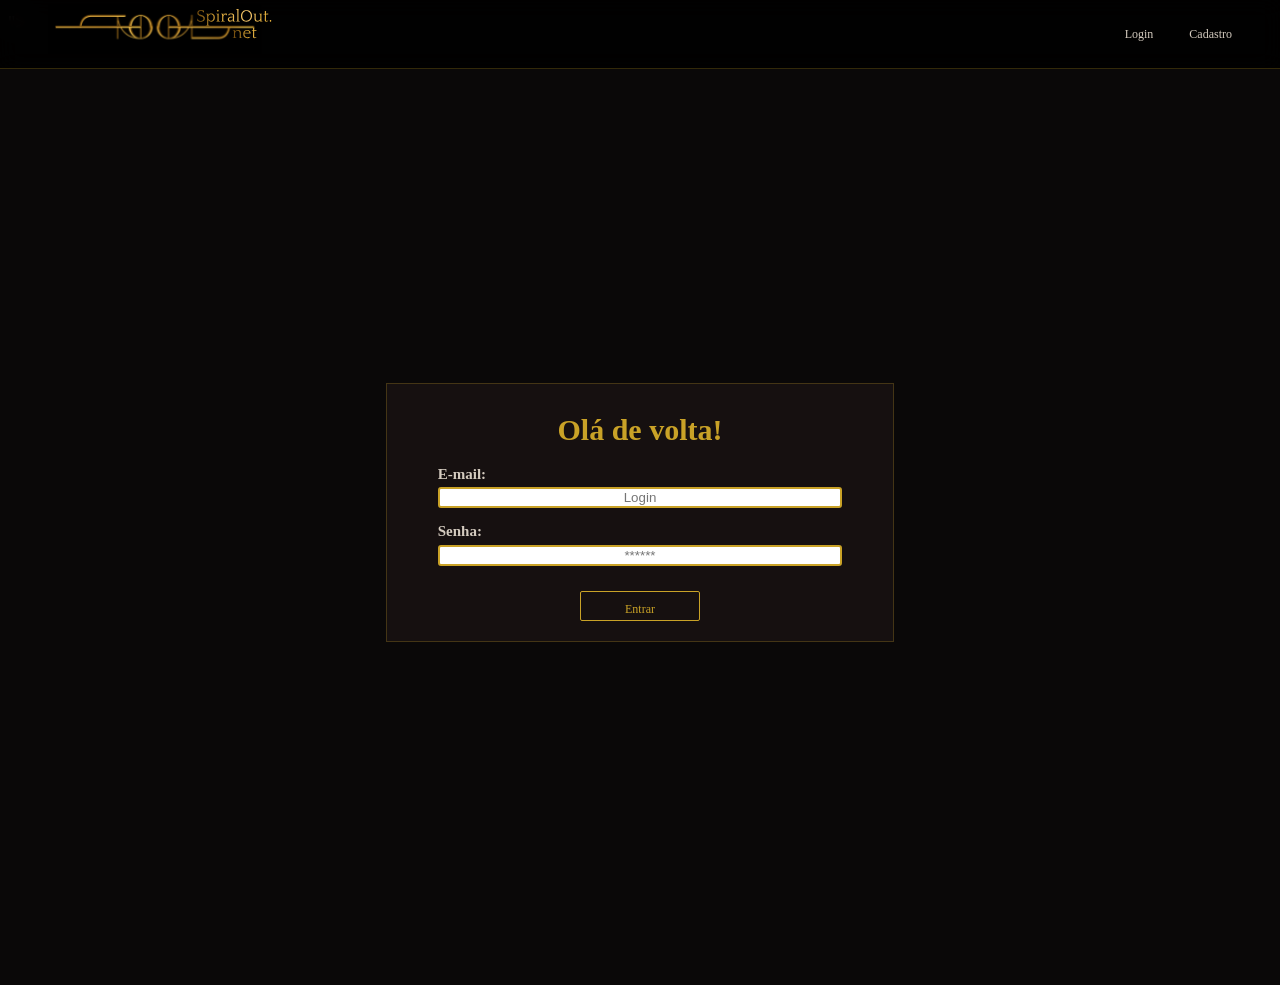
<file: public/dashboard/cards.html>
<!DOCTYPE html>
<html lang="pt-br">

<head>
    <link rel="shortcut icon" href="../assets/icon/favicon2.ico" type="image/x-icon">
    <meta charset="UTF-8">
    <meta http-equiv="X-UA-Compatible" content="IE=edge">
    <meta name="viewport" content="width=device-width, initial-scale=1.0">
    <title>AquaTech | Tempo Real</title>


    <link rel="stylesheet" href="./../css/dashboards.css">
    <link rel="stylesheet" href="./../css/estilo.css" />

    <script src="../js/sessao.js"></script>
    <script src="../js/alerta.js"></script>
    <link rel="preconnect" href="https://fonts.gstatic.com">
    <link
        href="https://fonts.googleapis.com/css2?family=Exo+2:ital,wght@0,100;0,200;0,300;0,400;0,500;0,600;0,700;0,800;0,900;1,100;1,200;1,300;1,400;1,500;1,600;1,700;1,800;1,900&display=swap"
        rel="stylesheet">
</head>

<body onload="validarSessao(), exibirAquarios(),  atualizacaoPeriodica()">

    <div class="janela">

        <div class="header-left dash-header">

            <h1>AquaTech</h1>

            <div class="hello">
                <h3>Olá, <span id="b_usuario">usuário</span>!</h3>
            </div>

            <div class="btn-nav">
                <h3>Aquários</h3>
            </div>

            <div class="btn-nav-white">
                <a href="./dashboard.html">
                    <h3>Gráficos</h3>
                </a>
            </div>

            <div class="btn-nav-white">
                <a href="./mural.html">
                    <h3>Mural de Avisos</h3>
                </a>
            </div>

            <div class="btn-logout" onclick="limparSessao()">
                <h3>Sair</h3>
            </div>

        </div>

        <div class="dash">
            <div id="alerta">
            </div>
            <div class="area-parametros-alerta">
                <p class="titulo-legenda">
                    Legenda - Parâmetros para Alertas
                </p>
                <div class="parametros-alerta">
                    <div class="item-regua perigo-frio">
                        <p>Perigo</p>
                        <p>&lt;=5°C</p>
                    </div>
                    <div class="item-regua alerta-frio">
                        <p>Alerta</p>
                        <p>&lt;=10°C</p>
                    </div>
                    <div class="item-regua ideal">
                        <p>Ideal</p>
                        <p>20°C</p>
                    </div>
                    <div class="item-regua alerta-quente">
                        <p>Alerta</p>
                        <p>&gt;=22°C</p>
                    </div>
                    <div class="item-regua perigo-quente">
                        <p>Perigo</p>
                        <p>&gt;=23°C</p>
                    </div>
                </div>
            </div>

            <div class="cards" id="cardAquarios">

            </div>

        </div>

    </div>

</body>

<script>

    function exibirAquarios() {
        JSON.parse(sessionStorage.AQUARIOS).forEach(item => {
            document.getElementById("cardAquarios").innerHTML += `
                    <div class="card-aquario">
                        <div class="title-aquario">
                            <h1>${item.descricao}</h1>
                        </div>
                        <div class="desc-aquario">
                        <div class="temperatura">
                            <p id="temp_aquario_${item.id}">-°C</p>
                        </div>
                        <div class="cor-alerta" id="card_${item.id}"></div>
                    </div>
                    </div>
                    `
        });
    }

</script>

</html>
</file>
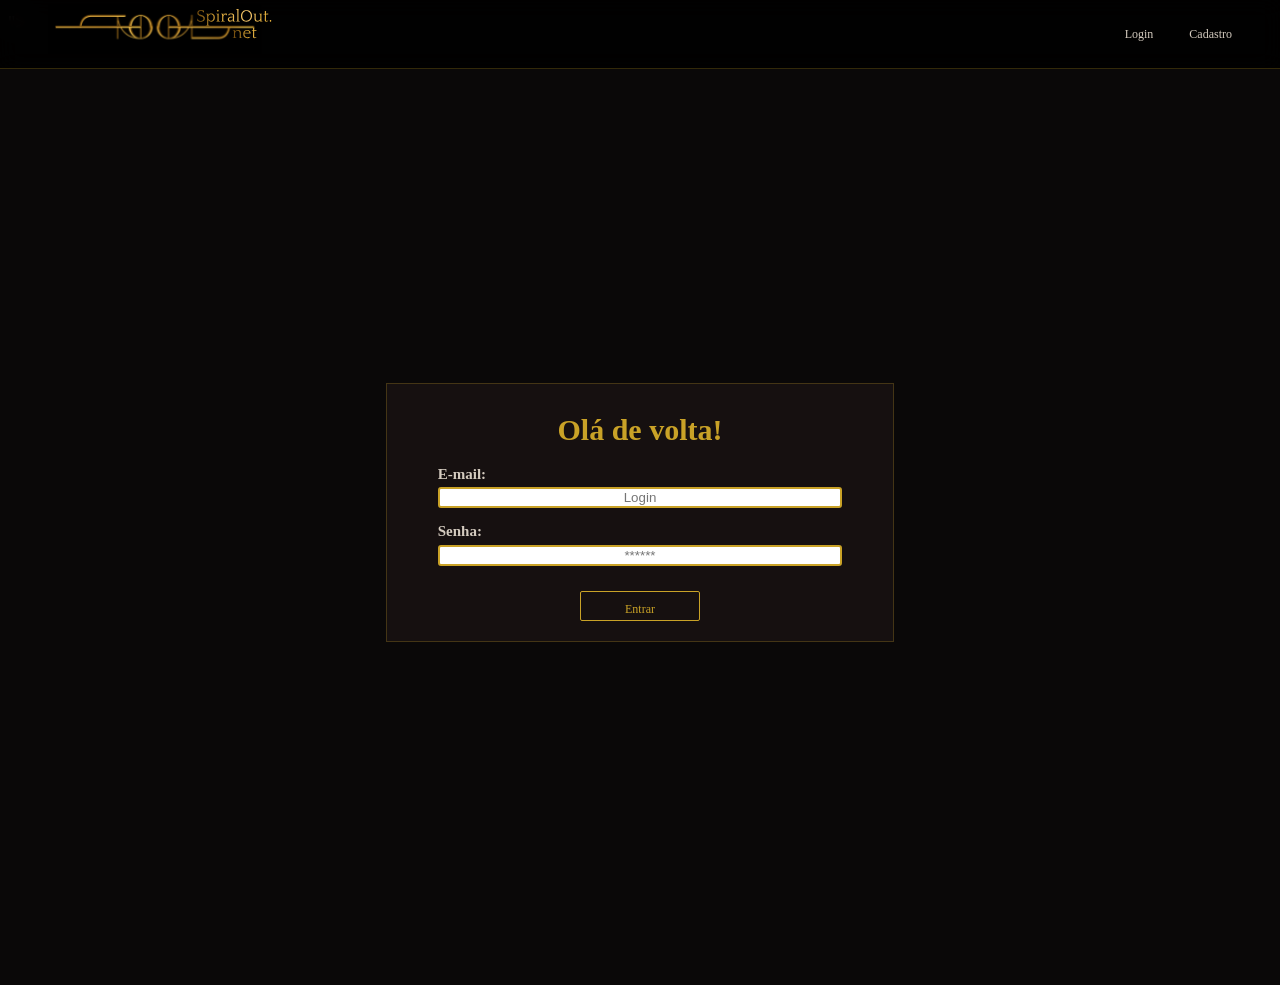
<file: public/dashboard/edicao-aviso.html>
<!DOCTYPE html>
<html lang="pt-br">

<head>
    <link rel="shortcut icon" href="../assets/icon/favicon2.ico" type="image/x-icon">
    <meta charset="UTF-8">
    <meta http-equiv="X-UA-Compatible" content="IE=edge">
    <meta name="viewport" content="width=device-width, initial-scale=1.0">
    <title>AquaTech | Página Inicial</title>

    
    <link rel="stylesheet" href="./../css/dashboards.css">
    <link rel="stylesheet" href="./../css/estilo.css" />
    <script src="../js/sessao.js"></script>

    <link rel="preconnect" href="https://fonts.gstatic.com">
    <link
        href="https://fonts.googleapis.com/css2?family=Exo+2:ital,wght@0,100;0,200;0,300;0,400;0,500;0,600;0,700;0,800;0,900;1,100;1,200;1,300;1,400;1,500;1,600;1,700;1,800;1,900&display=swap"
        rel="stylesheet">
</head>

<body onload="validarSessao(), listarInfosDeUm()" style="background-color: #161618;">
    <!-- <body onload="validarSessao()"> -->

    <div class="janela">


        <div class="header-left">

            <h1>AquaTech</h1>

            <div class="hello">
                <h3>Olá, <span id="b_usuario">usuário</span>!</h3>
            </div>

            <div class="btn-nav-white">
                <a href="cards.html">
                    <h3>Aquários</h3>
                </a>
            </div>

            <div class="btn-nav-white">
                <a href="./dashboard.html">
                    <h3>Gráficos</h3>
                </a>
            </div>

            <div class="btn-nav-white">
                <a href="./mural.html">
                    <h3>Mural de Avisos</h3>
                </a>
            </div>

            <div class="btn-logout" onclick="limparSessao()">
                <h3>Sair</h3>
            </div>

        </div>

        <div class="dash-right">

            <div class="avisos">
                <div class="container">
                    <h1>Editar um aviso</h1>
                    <div class="div-form">
                        <label>
                            ID:
                            <br>
                            <input id="input_id" maxlength="100" type="text" style="color: rgb(196, 196, 196)" disabled>
                        </label>
                        <label>
                            Autor:
                            <br>
                            <input id="input_nome" maxlength="100" type="text" style="color: rgb(196, 196, 196)"
                                disabled>
                        </label>
                        <label>
                            Título:
                            <br>
                            <input id="input_titulo" maxlength="100" type="text" style="color: rgb(196, 196, 196)"
                                disabled>
                        </label>
                        <br>
                        <label>
                            Descrição (máximo de 250 caracteres):
                            <br>
                            <textarea id="textarea_descricao" maxlength="250" rows="5"></textarea>
                        </label>
                        <br>
                        <button onclick="editar()">Editar</button>
                    </div>

                </div>
            </div>
        </div>
    </div>
</body>

</html>

<script>
    function listarInfosDeUm() {
        console.log("Criar função de trazer informações de post escolhido");
    }

    function editar() {
        fetch(`/avisos/editar/${sessionStorage.getItem("ID_POSTAGEM_EDITANDO")}`, {
            method: "PUT",
            headers: {
                "Content-Type": "application/json"
            },
            body: JSON.stringify({
                descricao: textarea_descricao.value
            })
        }).then(function (resposta) {

            if (resposta.ok) {
                window.alert("Post atualizado com sucesso pelo usuario de email: " + sessionStorage.getItem("EMAIL_USUARIO") + "!");
                window.location = "/dashboard/mural.html"
            } else if (resposta.status == 404) {
                window.alert("Deu 404!");
            } else {
                throw ("Houve um erro ao tentar realizar a postagem! Código da resposta: " + resposta.status);
            }
        }).catch(function (resposta) {
            console.log(`#ERRO: ${resposta}`);
        });
    }

</script>
</file>
<file: public/css/style.css>
:root {
  --ouro:        #c9a227;
  --ouro-escuro: #7a601a;
  --ouro-borda:  #67551c;
  --fundo:       #0a0808;
  --fundo-2:     #080707;
  --fundo-card:  #161010;
  --texto:       #d4cbbf;
  --texto-fraco: #6b625a;
  --branco:      #f5f0e8;
}

html {
  scroll-behavior: smooth; /* rola a tela suavemente */
}

body {
  background-color: #0a0808;
  color: var(--texto);
  font-family: 'Cormorant Garamond';
  font-size: 18px;
  line-height: 1.75;
}

a {
  color: inherit;
  text-decoration: none; /* tirar o sublinhado da navbar */
}

ul {
  list-style: none; /* tira a bolinha de listas */
}

.texto-amarelo {
  color: var(--ouro); /* span do <h1> */
}

/* botoes */
.btn {
  font-family: 'Cormorant Garamond';
  font-size: 12px;
  padding: 10px 26px;
  border-radius: 2px;
  cursor: pointer;
}

.btn-linha { /* linha do login */
  background: transparent;
  border: 1px solid var(--ouro);
  color: var(--ouro);
}

.btn-preenchido { /* caixa do cadastro */
  background: var(--ouro);
  border: 1px solid var(--ouro);
  color: #0a0808;
}

header {
  position: fixed;
  top: 0;
  left: 0;
  right: 0;
  z-index: 100;

  display: flex;
  align-items: center;
  justify-content: space-between;
  gap: 24px;

  padding: 0 48px;
  height: 68px;

  background: #000000;
  backdrop-filter: blur(10px);
  border-bottom: 1px solid var(--ouro-borda);
}

.logo {
  height: 50px;
  width: auto;
}

.nav_list {
  display: flex;
  align-items: center;
  gap: 36px;
}

.nav_list a {
  font-family: 'Serifada';
  font-size: 12px;
  font-weight: 400;
  color: var(--texto);
}

.nav_list a:hover {
  color: var(--ouro);
}

.hero {
  width: 100%;
  min-height: 100vh;
  display: flex;
  align-items: center;
  justify-content: center;
  padding-top: 68px;
}

.hero-background {
  position: absolute;
  inset: 0;
  z-index: 0;
  overflow: hidden;
}

.hero-background img {
  width: 100%;
  height: 100%;
  object-fit: cover;
  object-position: center;
}

.hero-background::after {/* gradiente escuro da esquerda para direita */
  content: '';
  position: absolute;
  inset: 0;
  background: linear-gradient(
    to right,
    rgba(10, 8, 8, 0.92) 0%,
    rgba(10, 8, 8, 0.65) 50%,
    rgba(10, 8, 8, 0.2) 100%
  );
}

.hero-content {
  position: relative;
  max-width: 580px;
  padding: 80px 72px;
}

.hero-content h1 {
  font-family: 'Serifada';
  font-size: 92px;
  font-weight: 900;
  line-height: 0.95;
  color: var(--branco);
  margin-bottom: 24px;
}

.hero-content p {
  font-size: 16px;
  font-weight: 300;
  color: #d4cbbfcc;
  justify-content: center;
}

.hero-buttons {
  display: flex;
  gap: 14px;
  flex-wrap: wrap;
  justify-content: center;
}

.sobre {
  display: grid;
  grid-template-columns: 1fr 320px;
  gap: 72px;
  padding: 100px 50px;
  background: var(--fundo);
}

.sobre-texto h2 {
  font-family: 'Serifada';
  font-size: 50px;
  color: var(--branco);
  margin-bottom: 32px;
}

.sobre-texto p {
  font-size: 16px;
  color: var(--texto);
  margin-bottom: 16px;
  line-height: 1.8;
}

.albuns {
  padding: 100px 50px;
  background: var(--fundo-2);
}

.albuns-header {
  text-align: center;
  margin-bottom: 60px;
}

.albuns-header h2 {
  font-family: 'Serifada';
  font-size: 64px;
  color: var(--branco);
}

.albuns-header p {
  font-size: 24px;
  color: var(--texto-fraco);
  font-style: italic;
}

.albuns-grid {
  display: grid; /*  grid é para organizar elementos em uma grade de linhas e colunas */
  grid-template-columns: repeat(3, 1fr); /* esse fr (fração) divide o espaço disponível de forma responsiva */
  gap: 24px;
}

.album-card {
  background-color:#7a601a;
  border: 1px solid var(--ouro-borda);
  overflow: hidden;
}

.album-capa {
  width: 100%;
  overflow: hidden;
}

.album-capa img {
  width: 100%;
  height: 100%;
  filter: brightness(0.85) saturate(0.7);
}

.album-info {
  padding: 24px;
}

.album-nome {
  font-family: 'Serifada';
  font-size: 20px;
  color: var(--branco);
}

.album-ano {
  font-family: 'Serifada';
  font-size: 10px;
  color: var(--ouro);
  text-align: center;
}

.album-desc {
  font-size: 14px;
  color: var(--texto);
}

.footer {
  text-align: center;
  font-family: 'Serifada';
  font-size: 16px;
}

.footer p {
  font-size: 15px;
  color: var(--texto-fraco);
}
</file>
<file: public/css/login_cadastro.css>
:root {
  --ouro:        #c9a227;
  --ouro-escuro: #7a601a;
  --ouro-borda:  rgba(201, 162, 39, 0.25);
  --fundo:       #0a0808;
  --fundo-2:     #0f0c0c;
  --fundo-card:  #161010;
  --texto:       #d4cbbf;
  --texto-fraco: #6b625a;
  --branco:      #f5f0e8;
}


body {
  background-color: var(--fundo);
  color: var(--texto);
  font-family: 'Sefirada';
  font-size: 18px;
  line-height: 1.75;
}

a {
  color: inherit;
  text-decoration: none;
}

ul {
  list-style: none; /* tira a bolinha de listas */
}

.container {
  display: flex;
  width: 80%;
  margin: auto;
}


header {
  position: fixed;
  top: 0;
  left: 0;
  right: 0;
  z-index: 100;

  display: flex;
  align-items: center;
  justify-content: space-between;
  gap: 24px;

  padding: 0 48px;
  height: 68px;

  background: #000000e0;
  backdrop-filter: blur(10px);
  border-bottom: 1px solid var(--ouro-borda);
}

.logo {
  height: 50px;
  width: auto;
  flex-shrink: 0;
}

.nav_list {
  display: flex;
  align-items: center;
  gap: 36px;
}

.nav_list a {
  font-family: 'Serifada';
  font-size: 12px;
  font-weight: 400;
  color: var(--texto);
  transition: color 0.2s;
}

.nav_list a:hover {
  color: var(--ouro);
}

/* LOGIN */

.login {
  height: 105vh;
  background-size: cover;
}

.login .container {
  display: flex;
  justify-content: center;
  align-items: center;
  height: 100%;
}

.card {
  font-family: "Serifada";
  width: 50%;
  background: var(--fundo-card);
  border: 1px solid var(--ouro-borda);
  display: flex;
  align-items: center;
  justify-content: space-evenly;
  color: var(--texto);
  flex-direction: column;
  padding: 20px 0;
}

.card h2 {
  font-family: 'Serifada';
  color: #c9a227;
  margin: 0;
  font-size: 30px;
}

.formulario {
  display: flex;
  height: 90%;
  width: 80%;
  justify-content: space-around;
  flex-direction: column;
}

.formulario span {
  font-size: 15px;
  font-weight: 800;
}

.formulario input {
  border: 2px solid #c9a227;
  text-align: center;
  border-radius: 3px;
  margin: 0;
}

.formulario select {
  border: 2px solid #c9a227;
  background-color: white;
  color: gray;
  height: 36px;
  text-align: center;
  border-radius: 10px;
  margin: 0;
}

.campo {
  display: flex;
  flex-direction: column;
  justify-content: start;
  padding: 5px 0;
}

.botao {
  display: inline-block;
  font-family: 'Sefirada';
  font-size: 12px;
  padding: 10px 20px;
  border-radius: 2px;
  cursor: pointer;
  background: transparent;
  border: 1px solid var(--ouro);
  color: var(--ouro);
  width: 120px;
  height: 30px;
  align-self: center;
  margin-top: 20px;
}

.loading-div {
  width: 50px;
  display: none;
}

.loading-div img {
  height: 50px;
  width: 50px;
}

#div_erros_login {
  display: none
}
</file>
<file: public/css/quiz.css>
:root {
  --ouro:        #c9a227;
  --ouro-escuro: #7a601a;
  --ouro-borda:  #c9a22740;
  --fundo:       #0a0808;
  --fundo-2:     #0f0c0c;
  --fundo-card:  #161010;
  --texto:       #d4cbbf;
  --texto-fraco: #6b625a;
  --branco:      #f5f0e8;
}

body { 
font-family: 'Serifada', serif; 
background: #0a0a0a; 
color: #d4cfc4; 
margin: 0; 
}

a {
  color: inherit;
  text-decoration: none;
}

ul {
  list-style: none; /* tira a bolinha de listas */
}


header {
  position: fixed;
  top: 0;
  left: 0;
  right: 0;
  z-index: 100;

  display: flex;
  align-items: center;
  justify-content: space-between;
  gap: 24px;

  padding: 0 48px;
  height: 68px;

  background: #000000e0;
  backdrop-filter: blur(10px);
  border-bottom: 1px solid var(--ouro-borda);
}

.logo {
  height: 50px;
  width: auto;
  flex-shrink: 0;
}

.nav_list {
  display: flex;
  align-items: center;
  gap: 36px;
}

.nav_list a {
  font-family: 'Serifada';
  font-size: 12px;
  font-weight: 400;
  color: var(--texto);
  transition: color 0.2s;
}

.nav_list a:hover {
  color: var(--ouro);
}

#pontuacaoEJogo {
max-width: 600px;
margin: 32px auto;
padding: 68px 16px 0;
display: flex;
flex-direction: column;
gap: 16px;
}
 
#btnIniciarQuiz {
font-family: 'Serifada', serif;
font-size: 13px;
color: #b8965a;
background: transparent;
border: 1px solid #7a6038;
padding: 12px 40px;
cursor: pointer;
align-self: center;
}
 
#pontuacao, #jogo { border: 1px solid #2a2a2a; padding: 1rem; }
 
button {
font-family: 'Serifada', serif;
font-size: 12px;
background: transparent;
border: 1px solid #2a2a2a;
color: #d4cfc4;
padding: 10px 16px;
cursor: pointer;
}
 
button:disabled { opacity: 0.3; cursor: default; }
button:not(:disabled):hover { border-color: #7a6038; color: #b8965a; }
 
#opcoes span {
display: flex;
align-items: center;
gap: 8px;
padding: 9px 12px;
border: 1px solid #2a2a2a;
cursor: pointer;
}
 
.radio {
accent-color: #b8965a;
cursor: pointer;
}
 
.option { cursor: pointer; }
 
.text-success-with-bg { background: #0d1f0f; border-color: #4caf6a !important; }
.text-danger-with-bg  { background: #1f0d0d; border-color: #cf5a5a !important; }
.text-warning-with-bg { background: #1f1800; color: #d4a843; }
.text-new-gray        { opacity: 0.4; pointer-events: none; }
 
.flex-colunar      { display: flex; flex-direction: column; }
.padding-8         { padding: 8px; }
.width-fit-content { width: fit-content; }
.border-primary, .border-secondary { border: 1px solid #2a2a2a; }
.text-bold         { font-weight: 600; }

#btn_dashboard {
  margin: 16px auto 0;
  color: #c9a227;
  border-color: #7a601a;
  width: fit-content;
  padding: 12px 40px;
  align-self: center;
  justify-content: center;

}

#btn_dashboard p {
  color: #6b625a;
  font-size: 13px;
  margin: 0 0 8px 0;
  align-self: center;
  justify-content: center;

}
</file>
<file: public/css/dashboards.css>
/* pagina mural */

@import url('https://fonts.googleapis.com/css2?family=Barlow:ital,wght@0,100;0,200;0,300;0,400;0,500;0,600;0,700;0,800;0,900;1,100;1,200;1,300;1,400;1,500;1,600;1,700;1,800;1,900&display=swap');

body {
  margin: 0;
  padding: 0;
  font-family: 'Barlow', 'Segoe UI', 'Segoe UI', Tahoma, Geneva, Verdana, sans-serif;
}

.label-captura {
  display: flex;
  justify-content: center;
}

.dash-right .avisos {
  width: 100%;
  color: rgb(216, 216, 216);
  font-family: 'Barlow', 'Segoe UI', 'Segoe UI', Tahoma, Geneva, Verdana, sans-serif;
}

.dash-right .avisos .container {
  display: flex;
  flex-direction: column;
  align-items: center;
}

.dash-right .avisos .container .div-form {
  width: 95%;
}

.dash-right .avisos .container .div-form #form_postagem {
  width: 95%;
}

.dash-right .avisos .div-form label {
  width: 95%;
}

.dash-right .avisos .div-form input {
  width: 95%;
  border-radius: 5px;
}

.dash-right .avisos .div-form textarea {
  width: 95%;
  border: 3px solid #e6005a;
  background-color: white;
  border-radius: 5px;
}

.dash-right .avisos .div-form button {
  cursor: pointer;
  font-family: 'Barlow', 'Segoe UI', 'Segoe UI', Tahoma, Geneva, Verdana, sans-serif;
  border: 0;
  border-radius: 5px;
  font-weight: 600;
  font-size: 18px;
  padding: 10px 15px;
  color: white;
  background-color: #e6005a;
  width: 120px;
}

.publicacao-btn-editar {
  cursor: pointer;
  font-family: 'Barlow', 'Segoe UI', 'Segoe UI', Tahoma, Geneva, Verdana, sans-serif;
  border: 0;
  border-radius: 5px;
  font-weight: 600;
  font-size: 14px;
  padding: 5px 8px;
  color: white;
  background-color: #e6005a;
  width: 80px;
}

.publicacao {
  display: flex;
  flex-wrap: wrap;
  align-content: stretch;
  flex-direction: column;
  justify-content: center;
  align-items: stretch;
  border-bottom: 3px solid #e6005a;
  padding: 20px;
}

.publicacao>*:not(:last-child) {
  padding: 0 0 10px 0;
}

.div-results {
  width: 100%;
}

.div-results .feed-container {
  background-color: #212124;
  border-radius: 5px;
  margin-bottom: 80px;
}

.div-buttons {
  display: flex;
  justify-content: flex-end;
}

.div-buttons>* {
  margin-left: 30px;
}

/* pagina graficos */

.dash-header {
  background-color: #212124;
}

.dash {
  width: 80%;
  position: relative;
  top: 0;
  left: 20%;
  background-color: #161618;
  height: 100vh;
  overflow: auto;
}

.area-parametros-alerta {
  /* border: 2px solid pink; */
  display: flex;
  flex-direction: column;
  width: 70%;
  margin: auto;
  margin-top: 10px;
  background-color: #212124;
}

.area-parametros-alerta .titulo-legenda {
  color: white;
  font-weight: 600;
  width: fit-content;
  margin: 10px 20px;
}

.parametros-alerta {
  display: flex;
  width: 100%;
}

.item-regua {
  width: 20%;
  text-align: center;
  height: 80px;
  display: flex;
  flex-direction: column;
  justify-content: center;
  align-self: center;
}

.item-regua p {
  margin: 0;
  font-weight: 500;
}

.item-regua p:nth-child(2) {
  font-weight: 800;
}

.perigo-frio {
  background-color: #5c6bc0;
}

.perigo-quente {
  background-color: #ff7043;
}

.alerta-frio {
  background-color: #42a5f5;
}

.alerta-quente {
  background-color: #ffee58;
}

.ideal {
  background-color: #9ccc65;
}

.cards {
  display: flex;
  flex-wrap: wrap;
  justify-content: center;
  height: 450px;
  width: 100%;
  align-items: center;
  color: white;
}

.card-aquario {
  margin: 2%;
  min-width: 40%;
  max-width: 50%;
  width: fit-content;
  flex-wrap: wrap;
  display: flex;
  /* text-align: center; */
  height: 180px;
  /* justify-content: right; */
  background-color: #212124;
  font-size: 20px;
}

.card-aquario h1 {
  width: fit-content;
}

.card-aquario p {
  margin: 0;
  font-size: 50px;
  font-weight: lighter;
  text-align: left;
}

.desc-aquario {
  display: flex;
  flex-direction: row;
  align-items: center;
  width: 100%;
}

.desc-aquario .cor-alerta {
  width: 30px;
}

.title-aquario {
  width: 100%;
}


.cards h1 {
  font-size: 22px;
  border-bottom: solid white 1px;
  text-align: left;
  font-weight: lighter;
  margin: 20px;
}

.temperatura,
.umidade {
  margin: 5px;
  margin-left: 20px;
  width: 75%;
}

.cor-alerta {
  width: 13%;
  height: 30%;
  border-radius: 50%;
  display: inline-block;
}

.btns-dash {
  display: flex;
  align-items: center;
  justify-content: center;
  margin-top: 30px;
  flex-wrap: wrap;
  padding: 0 30% 0 30%;
}

.graph {
  width: 70%;
  margin: auto;
  padding-top: 10px;
}

.tituloGraficos {
  color: rgb(216, 216, 216);
  display: flex;
  justify-content: center;
}

.btn-chart {
  font-family: 'Barlow', 'Segoe UI', 'Segoe UI', Tahoma, Geneva, Verdana, sans-serif;
  border: 0;
  font-weight: 600;
  font-size: 18px;
  padding: 10px 15px;
  color: #e6005a;
  background-color: white;
  margin: 5px;
  border-radius: 3px;
  cursor: pointer
}

.btn-pink {
  color: white;
  background-color: #e6005a;
}

.btn-white {
  color: #e6005a;
  background-color: white;

}

.label-captura {
  height: 80px;
}

.display-none {
  display: none;
}

.display-flex {
  display: flex;
}

.display-block {
  display: block;
}

canvas {
  width: 100% !important;
  height: 100% !important;
}

/* PAGINA DOS GRÁFICOS 2023 */

.janela {
  display: flex;
  /* width: 100vw; */
}

.header-left a {
  text-decoration: none;
  color: white;
}

.header-left {
  position: fixed;
  top: 0;
  left: 0;
  z-index: 999;
  height: 100vh;
  width: 20%;
  display: flex;
  flex-direction: column;
  justify-content: space-evenly;
  align-items: center;
  border-right: 3px solid #32b9cd;
  background-color: #212124;
}

.dash-right {
  display: flex;
  width: 70%;
  height: fit-content;
  background-color: #161618;
  position: relative;
  top: 0;
  left: 25%;
  height: 100vh;
  overflow: auto;
}

.header-left h1 {
  color: #32b9cd;
}

.hello {
  width: 100%;
  display: flex;
  justify-content: center;
}

.hello h3 {
  color: #e3b062;
  font-weight: 300;
  font-size: 1.2rem;
}

.hello h3 span {
  font-weight: 800;
}

.btn-nav {
  width: 40%;
  color: white;
  background-color: #e6005a;
  border-radius: 5px;
  text-align: center;
  padding: 2% 5%;
}

.btn-nav-white {
  width: 40%;
  background-color: white;
  border: 3px solid #e6005a;
  border-radius: 5px;
  text-align: center;
  padding: 2% 5%;
}

.btn-nav-white h3 {
  color: #e6005a;
  padding: 0;
  margin: 0;
}

.btn-nav h3,
.btn-logout h3 {
  margin: 0;
  padding: 0;
}

.btn-logout {
  margin: 0;
  padding: 0;
  width: 20%;
  background-color: #32b9cd;
  color: white;
  border-radius: 10px;
  text-align: center;
  padding: 10px 15px;
  margin-bottom: 100px;
  cursor: pointer;
}
</file>
<file: public/css/estilo.css>
body {
  margin: 0;
  padding: 0;
  font-family: 'Barlow', 'Segoe UI', 'Segoe UI', Tahoma, Geneva, Verdana, sans-serif;
  background-color: black;
}

:root {
  --tamanho-header: 80px;
  --tamanho-banner: calc(100vh - var(--tamanho-header) - var(--tamanho-footer) - 2px);
  --tamanho-simulador: calc(100vh - var(--tamanho-header) - var(--tamanho-footer) - 2px);
  --tamanho-login: calc(100vh - var(--tamanho-header) - var(--tamanho-footer) - 2px);
  --tamanho-footer: 65px;
  --ouro:        #c9a227;
  --ouro-escuro: #7a601a;
  --ouro-borda:  rgba(201, 162, 39, 0.25);
  --fundo:       #0a0808;
  --fundo-2:     #0f0c0c;
  --fundo-card:  #161010;
  --texto:       #d4cbbf;
  --texto-fraco: #6b625a;
  --branco:      #f5f0e8;

}

.container {
  display: flex;
  width: 80%;
  margin: auto;
}

.header {
  height: var(--tamanho-header);
  border-bottom: 2px solid #32b9cd;
}

.header .container {
  justify-content: space-between;
  align-items: center;
  height: 100%;
}

.header a {
  text-decoration: none;
  color: #e3b062;
}

.agora {
  font-weight: 800;
}

.navbar {
  width: 300px;
  display: flex;
  align-items: center;
  justify-content: space-between;
  list-style: none;
  color: #e3b062;
}

.titulo {
  color: #32b9cd;
  width: fit-content;
  font-weight: 500;
}

.header h1 {
  margin: 0;
}

/* BANNER */

.banner {
  height: var(--tamanho-banner);
  color: white;
  background-image: url('../assets/imgs/bg-jelly-fish-para-home.png');
  background-size: cover;
}

.banner .container {
  justify-content: center;
  align-items: center;
  height: 100%;
}

.banner .container p {
  width: 50%;
  margin: 0;
  padding: 0;
  font-size: 36px;
}

.banner .container span {
  font-weight: 800;
}

/* MISSÃO VISÃO VALORES */

.social {
  background-color: #e5e5e5;
  display: flex;
}

.social .container {
  justify-content: center;
}

.box img {
  width: 170px;
}

.social .container .boxes {
  display: flex;
  justify-content: space-between;
  width: 100%;
  padding: 30px 0;
}

.social p {
  text-align: center;
}

.box {
  display: flex;
  flex-direction: column;
  align-items: center;
}

/* FOOTER */

.footer {
  background-color: #32b9cd;
  height: 150px;
  color: #fff;
  display: flex;
  font-size: 15px;
}

.footer .container {
  justify-content: center;
  text-align: center;
}

.footer .container .version {
  font-size: 12px;
}

/* LOGIN */

.login {
  height: var(--tamanho-login);
  background-size: cover;
}

.login .container {
  justify-content: center;
  align-items: center;
  height: 100%;
}

.card {
  font-family: "Serifada";
  width: 50%;
  background: var(--fundo-card);
  border: 1px solid var(--ouro-borda);
  display: flex;
  align-items: center;
  justify-content: space-evenly;
  color: var(--texto);
  flex-direction: column;
  padding: 20px 0;
}

.card h2 {
  font-family: 'Serifada';
  color: #c9a227;
  margin: 0;
  font-size: 30px;
}

.formulario {
  display: flex;
  height: 90%;
  width: 80%;
  justify-content: space-around;
  flex-direction: column;
}

.formulario span {
  font-size: 15px;
  font-weight: 800;
}

.formulario input {
  border: 2px solid #c9a227;
  text-align: center;
  border-radius: 5px;
  margin: 0;
}

.formulario select {
  border: 2px solid #32b9cd;
  background-color: white;
  color: gray;
  height: 36px;
  text-align: center;
  border-radius: 10px;
  margin: 0;
}

.campo {
  display: flex;
  flex-direction: column;
  justify-content: start;
  padding: 5px 0;
}

.botao {
  display: inline-block;
  font-family: 'Cormorant Garamond';
  font-size: 12px;
  padding: 10px 20px;
  border-radius: 2px;
  cursor: pointer;
  background: transparent;
  border: 1px solid var(--ouro);
  color: var(--ouro);
  width: 120px;
  height: 30px;
  align-self: center;
  margin-top: 20px;
}

.loading-div {
  width: 50px;
  display: none;
}

.loading-div img {
  height: 50px;
  width: 50px;
}

#div_erros_login {
  display: none
}

/* FORMULARIO */

.alerta_erro{
  display: flex;
  justify-content: flex-end;
}

.card_erro {
  display: none;
  background-color: #fff;
  color: black;
  width: 230px;
  position: fixed;
  border-radius: 4px;
  border: #ED145B 3px solid;
  padding: 10px;
  margin-right: 10%;
}

.card_erro #mensagem_erro{
  font-weight: 500;
  font-size: 20px;
}

.formulario .tipo_campo {
  font-size: 20px;
  font-weight: 600 !important;
}

.formulario {
  display: flex;
  flex-direction: column;
}

input {
  margin-bottom: 10px;
  border: 2px solid #32b9cd;
  padding: 10px;
  text-align: center;
  border-radius: 10px;
}

.btn {
  font-family: "Barlow", sans-serif;
  border: 0;
  border-radius: 5px;
  font-weight: 600;
  font-size: 18px;
  padding: 10px 15px;
  color: white;
  background-color: #ED145B;
  width: 120px;
  align-self: center;
  margin-top: 5px;
}

.loading-div {
  width: 50px;
  margin: auto;
  display: none;
}

.loading-div img {
  height: 50px;
  width: 50px;
}

/* SIMULADOR */

.simulador {
  color: white;
}

.simulador .container {
  flex-direction: column;
  overflow: scroll; 
  height: var(--tamanho-simulador);
}

/* ALERTA */

#alerta {
  position: absolute;
  right: 0;
  bottom: 0;
}

.mensagem-alarme {
  background-color: white;
  border-radius: 5px;
  width: 300px;
  height: 80px;
  margin: 10px;
  padding: 10px 0;
  display: flex;
  justify-content: space-evenly;
  align-items: center;
}

.mensagem-alarme h3 {
  font-size: 14px;
  margin: 0;
}

.mensagem-alarme .informacao {
  width: 66%;
}

.alarme-sino {
  width: 48px;
  height: 48px;
  animation-name: bell;
  animation-duration: 4s;
  background-image: url('https://cdn-icons-png.flaticon.com/512/1157/1157000.png');
  background-size: cover;
  animation-iteration-count: infinite;
}

@keyframes bell {
  0%   {transform: rotate(25deg)}
  25%  {transform: rotate(-25deg)}
  50%  {transform: rotate(25deg)}
  75%  {transform: rotate(-25deg)}
  100% {transform: rotate(25deg)}
}
</file>
